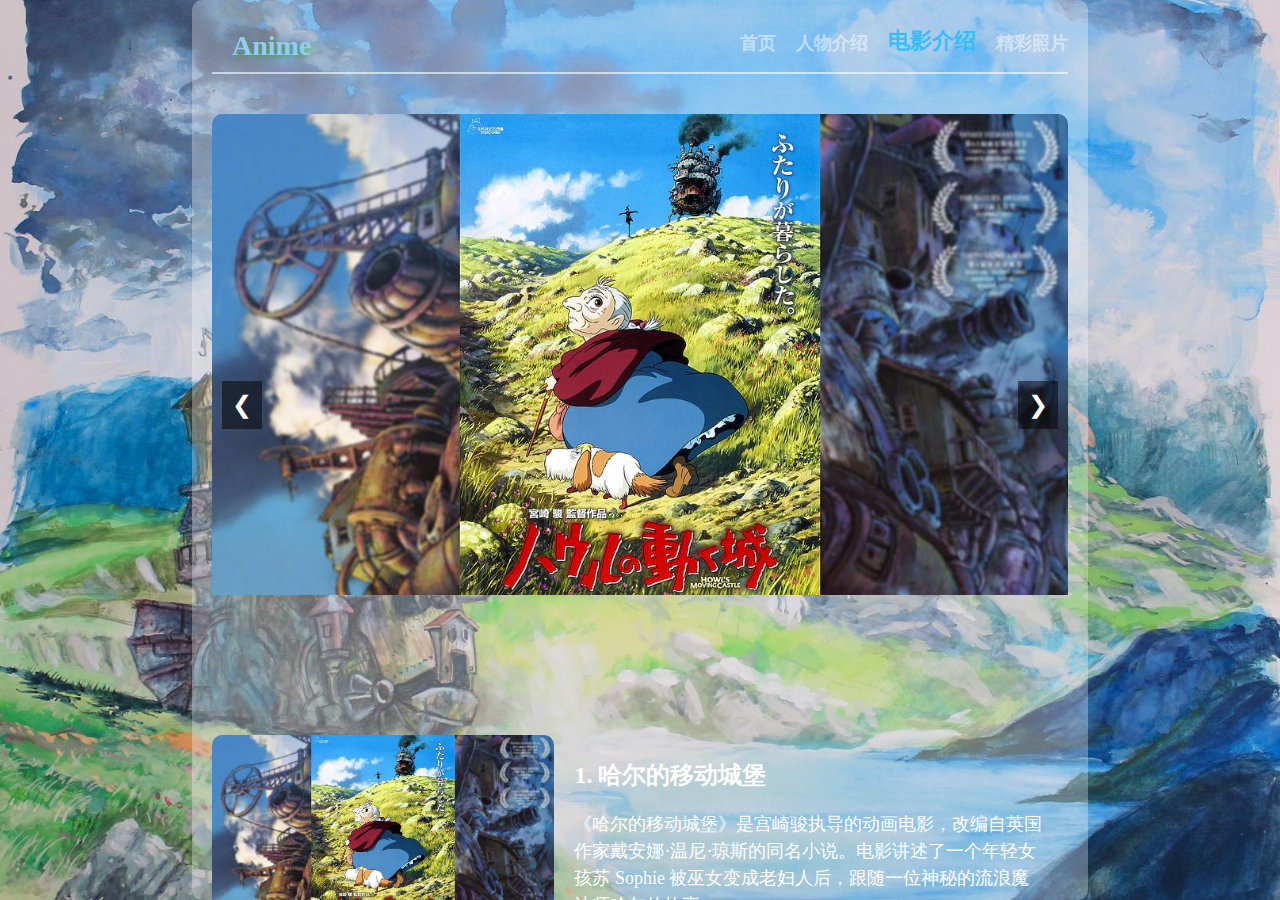
<file: movie.html>
<!DOCTYPE html>
<html lang="en">
  <head>
    <meta charset="UTF-8" />
    <meta name="viewport" content="width=device-width, initial-scale=1.0" />
    <title>电影介绍</title>
    <style>
      html,
      body {
        height: 100%;
        margin: 0;
        overflow: hidden;
      }

      body {
        background-image: url("./static/image/Background.jpg");
        background-size: cover;
        background-repeat: no-repeat;
        background-position: center center;
        background-attachment: fixed;
        margin: 0;
        padding: 0;
      }

      .box {
        width: 70%;
        height: 100vh;
        background-color: rgba(255, 255, 255, 0.3);
        border-radius: 10px;
        padding: 20px;
        box-sizing: border-box;
        position: absolute;
        left: 50%;
        transform: translateX(-50%);
        top: 0;
        overflow-y: auto;
      }

      ::-webkit-scrollbar {
        display: none;
      }

      body {
        overflow: hidden;
      }

      .menu-bar {
        display: flex;
        justify-content: space-between;
        align-items: center;
        padding: 10px 0;
        width: 100%;
        border-bottom: 2px solid rgba(255, 255, 255, 0.6);
      }

      .site-name {
        font-size: 28px;
        font-weight: bold;
        color: #97cdf6f8;
        margin-left: 20px;
        text-shadow: 2px 2px 4px rgba(27, 183, 42, 0.5);
      }

      .nav-links {
        display: flex;
        gap: 20px;
      }

      .nav-links a {
        text-decoration: none;
        color: white;
        font-size: 18px;
        font-weight: bold;
        transition: color 0.3s ease;
        opacity: 0.5;
      }

      .nav-links a.active {
        font-size: 22px;
        color: #33befa;
        transform: translateY(-5px);
        opacity: 1;
      }

      .carousel {
        height: 581px; /* 修改了高度为581px */
        width: 100%;
        overflow: hidden;
        position: relative;
        margin-top: 40px;
        border-radius: 10px;
      }

      .carousel-images {
        display: flex;
        transition: transform 1s ease-in-out;
      }

      .carousel-images img {
        width: 100%;
        height: 100%;
        object-fit: cover;
      }

      .carousel-button {
        position: absolute;
        top: 50%;
        transform: translateY(-50%);
        background-color: rgba(0, 0, 0, 0.5);
        color: white;
        font-size: 24px;
        border: none;
        padding: 10px;
        cursor: pointer;
      }

      .prev {
        left: 10px;
      }

      .next {
        right: 10px;
      }

      .movie-intro {
        display: flex;
        flex-direction: column;
        gap: 40px;
        margin-top: 40px;
      }

      .movie-item {
        display: flex;
        gap: 20px;
      }

      .movie-item:nth-child(odd) {
        flex-direction: row;
      }

      .movie-item:nth-child(even) {
        flex-direction: row-reverse;
      }

      .movie-item .movie-image-wrapper {
        position: relative;
        width: 40%;
      }

      .movie-item img {
        width: 100%;
        height: auto;
        object-fit: cover;
        border-radius: 10px;
      }

      .movie-item .text {
        width: 55%;
        color: white;
      }

      .movie-item h3 {
        font-size: 24px;
        font-weight: bold;
        margin-bottom: 20px;
      }

      .movie-item p {
        font-size: 18px;
        line-height: 1.5;
      }
    </style>
  </head>
  <body>
    <div class="box">
      <div class="menu-bar">
        <div class="site-name">Anime</div>
        <div class="nav-links">
          <a href="index.html" class="nav-item">首页</a>
          <a href="person.html" class="nav-item">人物介绍</a>
          <a href="#" class="nav-item active">电影介绍</a>
          <a href="picture.html" class="nav-item">精彩照片</a>
        </div>
      </div>

      <!-- 轮播图 -->
      <div class="carousel">
        <div class="carousel-images">
          <img src="./static/image/Hal.jpg" alt="哈尔的移动城堡" />
          <img src="./static/image/Cat.jpg" alt="龙猫" />
          <img src="./static/image/WindValley.jpg" alt="风之谷" />
          <img src="./static/image/Witch.jpg" alt="魔女宅急便" />
          <img src="./static/image/GhostPrincess.jpg" alt="幽灵公主" />
          <img src="./static/image/SpiritedAway.jpg" alt="千与千寻" />
          <img src="./static/image/SkyCity.jpg" alt="天空之城" />
          <img src="./static/image/Wind.jpg" alt="起风了" />
          <img src="./static/image/RedPig.jpg" alt="红猪" />
        </div>
        <button class="carousel-button prev" onclick="prevImage()">
          &#10094;
        </button>
        <button class="carousel-button next" onclick="nextImage()">
          &#10095;
        </button>
      </div>

      <div class="movie-intro">
        <!-- 电影1 -->
        <div class="movie-item">
          <div class="movie-image-wrapper">
            <a
              href="https://pan.baidu.com/s/1Y--ZzNjptOyvCPIQAt9wtA?pwd=APEX"
              target="_blank"
            >
              <img src="./static/image/Hal.jpg" alt="哈尔的移动城堡" />
            </a>
          </div>
          <div class="text">
            <h3>1. 哈尔的移动城堡</h3>
            <p>
              《哈尔的移动城堡》是宫崎骏执导的动画电影，改编自英国作家戴安娜·温尼·琼斯的同名小说。电影讲述了一个年轻女孩苏
              Sophie 被巫女变成老妇人后，跟随一位神秘的流浪魔法师哈尔的故事。
            </p>
          </div>
        </div>

        <!-- 电影2 -->
        <div class="movie-item">
          <div class="movie-image-wrapper">
            <a
              href="https://pan.baidu.com/s/1Y--ZzNjptOyvCPIQAt9wtA?pwd=APEX"
              target="_blank"
            >
              <img src="./static/image/Cat.jpg" alt="龙猫" />
            </a>
          </div>
          <div class="text">
            <h3>2. 龙猫</h3>
            <p>
              《龙猫》是宫崎骏执导的动画电影，讲述了两个小女孩和一个神秘生物龙猫的故事。影片以其温馨的故事和细腻的画面，成为日本动画的经典之作。
            </p>
          </div>
        </div>

        <!-- 电影3 -->
        <div class="movie-item">
          <div class="movie-image-wrapper">
            <a
              href="https://pan.baidu.com/s/1Y--ZzNjptOyvCPIQAt9wtA?pwd=APEX"
              target="_blank"
            >
              <img src="./static/image/WindValley.jpg" alt="风之谷" />
            </a>
          </div>
          <div class="text">
            <h3>3. 风之谷</h3>
            <p>
              《风之谷》是宫崎骏的第一部长篇动画电影，讲述了一个名为娜乌西卡的公主与虫子世界的故事。影片探索了环境保护和人类与自然的关系。
            </p>
          </div>
        </div>

        <!-- 电影4 -->
        <div class="movie-item">
          <div class="movie-image-wrapper">
            <a
              href="https://pan.baidu.com/s/1Y--ZzNjptOyvCPIQAt9wtA?pwd=APEX"
              target="_blank"
            >
              <img src="./static/image/Witch.jpg" alt="魔女宅急便" />
            </a>
          </div>
          <div class="text">
            <h3>4. 魔女宅急便</h3>
            <p>
              《魔女宅急便》是宫崎骏执导的动画电影，改编自角野荣子创作的同名小说。讲述了年轻的魔女琪琪离开家乡，在城市里独立生活并开设快递业务的故事。
            </p>
          </div>
        </div>

        <!-- 电影5 -->
        <div class="movie-item">
          <div class="movie-image-wrapper">
            <a
              href="https://pan.baidu.com/s/1Y--ZzNjptOyvCPIQAt9wtA?pwd=APEX"
              target="_blank"
            >
              <img src="./static/image/GhostPrincess.jpg" alt="幽灵公主" />
            </a>
          </div>
          <div class="text">
            <h3>5. 幽灵公主</h3>
            <p>
              《幽灵公主》是宫崎骏执导的奇幻动画电影，讲述了人类与自然的冲突以及主角阿席达卡与幽灵公主萨尔的故事。影片深刻探讨了人与自然之间的复杂关系。
            </p>
          </div>
        </div>

        <!-- 电影6 -->
        <div class="movie-item">
          <div class="movie-image-wrapper">
            <a
              href="https://pan.baidu.com/s/1Y--ZzNjptOyvCPIQAt9wtA?pwd=APEX"
              target="_blank"
            >
              <img src="./static/image/SpiritedAway.jpg" alt="千与千寻" />
            </a>
          </div>
          <div class="text">
            <h3>6. 千与千寻</h3>
            <p>
              《千与千寻》是宫崎骏执导的获奖动画电影，讲述了小女孩千寻在神秘世界中寻找父母的故事。电影探讨了成长、孤独和家庭的主题。
            </p>
          </div>
        </div>

        <!-- 电影7 -->
        <div class="movie-item">
          <div class="movie-image-wrapper">
            <a
              href="https://pan.baidu.com/s/1Y--ZzNjptOyvCPIQAt9wtA?pwd=APEX"
              target="_blank"
            >
              <img src="./static/image/Hal.jpg" alt="哈尔的移动城堡" />
            </a>
          </div>
          <div class="text">
            <h3>7. 哈尔的移动城堡</h3>
            <p>
              《哈尔的移动城堡》是宫崎骏执导的动画电影，改编自英国作家戴安娜·温尼·琼斯的同名小说。电影讲述了一个年轻女孩苏
              Sophie 被巫女变成老妇人后，跟随一位神秘的流浪魔法师哈尔的故事。
            </p>
          </div>
        </div>

        <!-- 电影8 -->
        <div class="movie-item">
          <div class="movie-image-wrapper">
            <a
              href="https://pan.baidu.com/s/1Y--ZzNjptOyvCPIQAt9wtA?pwd=APEX"
              target="_blank"
            >
              <img src="./static/image/Wind.jpg" alt="起风了" />
            </a>
          </div>
          <div class="text">
            <h3>8. 起风了</h3>
            <p>
              《起风了》是宫崎骏执导的动画电影，讲述了日本飞行器设计师堀越二郎的故事。影片融合了爱情与梦想，以及对技术的热爱。
            </p>
          </div>
        </div>

        <!-- 电影9 -->
        <div class="movie-item">
          <div class="movie-image-wrapper">
            <a
              href="https://pan.baidu.com/s/1Y--ZzNjptOyvCPIQAt9wtA?pwd=APEX"
              target="_blank"
            >
              <img src="./static/image/RedPig.jpg" alt="红猪" />
            </a>
          </div>
          <div class="text">
            <h3>9. 红猪</h3>
            <p>
              《红猪》是宫崎骏创作的动画作品，该片背景设定在二十世纪二十年代的意大利，讲述了被自己诅咒而变成猪的波鲁克打击空中劫匪，保护身边人的故事。
            </p>
          </div>
        </div>
      </div>
    </div>

    <script>
      let currentIndex = 0;
      const images = document.querySelectorAll(".carousel-images img");
      const totalImages = images.length;

      // 自动切换图片（每3秒切换一次）
      setInterval(nextImage, 3000);

      function nextImage() {
        if (currentIndex < totalImages - 1) {
          currentIndex++;
        } else {
          currentIndex = 0;
        }
        updateCarousel();
      }

      function prevImage() {
        if (currentIndex > 0) {
          currentIndex--;
        } else {
          currentIndex = totalImages - 1;
        }
        updateCarousel();
      }

      function updateCarousel() {
        const carouselImages = document.querySelector(".carousel-images");
        carouselImages.style.transform = `translateX(-${currentIndex * 100}%)`;
      }
    </script>
  </body>
</html>
</file>
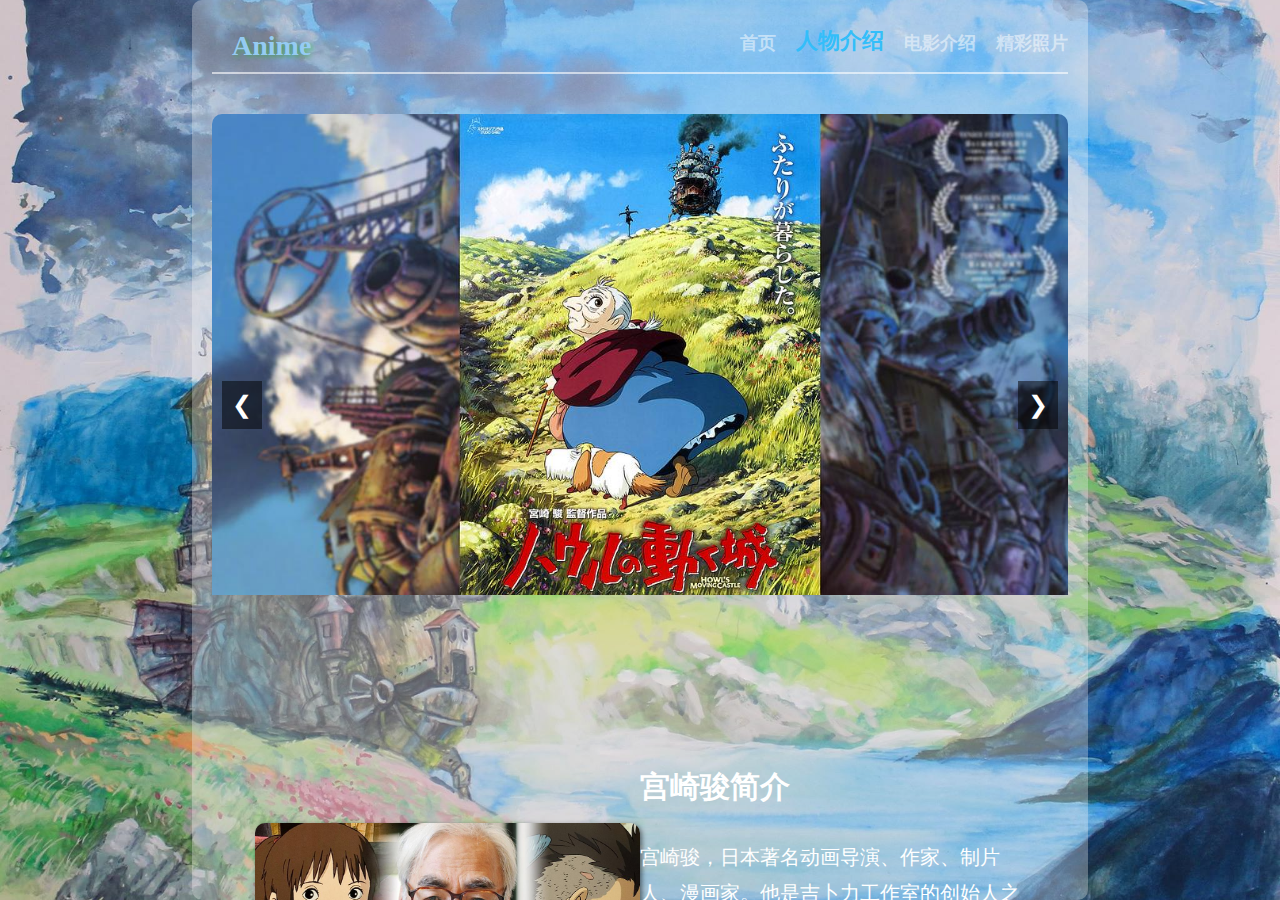
<file: person.html>
<!DOCTYPE html>
<html lang="en">
  <head>
    <meta charset="UTF-8" />
    <meta name="viewport" content="width=device-width, initial-scale=1.0" />
    <title>人物介绍</title>
    <style>
      html,
      body {
        height: 100%;
        margin: 0;
        overflow: hidden; /* 禁止全局滚动 */
      }

      body {
        background-image: url("./static/image/Background.jpg");
        background-size: cover;
        background-repeat: no-repeat;
        background-position: center center;
        background-attachment: fixed;
        margin: 0;
        padding: 0;
        height: 100%;
      }

      .box {
        width: 70%;
        height: 100vh;
        background-color: rgba(255, 255, 255, 0.3);
        border-radius: 10px;
        padding: 20px;
        box-sizing: border-box;
        position: absolute;
        left: 50%;
        transform: translateX(-50%);
        top: 0;
        overflow-y: auto;
      }

      ::-webkit-scrollbar {
        display: none;
      }

      .menu-bar {
        display: flex;
        justify-content: space-between;
        align-items: center;
        padding: 10px 0;
        width: 100%;
        border-bottom: 2px solid rgba(255, 255, 255, 0.6);
      }

      .site-name {
        font-size: 28px;
        font-weight: bold;
        color: #97cdf6f8;
        margin-left: 20px;
        text-shadow: 2px 2px 4px rgba(27, 183, 42, 0.5);
      }

      .nav-links {
        display: flex;
        gap: 20px;
      }

      .nav-links a {
        text-decoration: none;
        color: white;
        font-size: 18px;
        font-weight: bold;
        transition: color 0.3s ease;
        opacity: 0.5;
      }

      .nav-links a.active {
        font-size: 22px;
        color: #33befa;
        transform: translateY(-5px);
        opacity: 1;
      }

      /* 轮播图样式 */
      .carousel {
        width: 100%;
        height: 581px;
        overflow: hidden;
        position: relative;
        margin-top: 40px;
        border-radius: 10px;
      }

      .carousel-images {
        display: flex;
        transition: transform 1s ease-in-out;
      }

      .carousel-images img {
        width: 100%;
        height: 100%;
        object-fit: cover;
      }

      .carousel-button {
        position: absolute;
        top: 50%;
        transform: translateY(-50%);
        background-color: rgba(0, 0, 0, 0.5);
        color: white;
        font-size: 24px;
        border: none;
        padding: 10px;
        cursor: pointer;
      }

      .prev {
        left: 10px;
      }

      .next {
        right: 10px;
      }

      .person-intro {
        display: flex;
        justify-content: center;
        align-items: center;
        margin-top: 40px;
      }

      .person-intro a {
        display: inline-block;
        width: 45%;
      }

      .person-intro img {
        width: 100%;
        max-width: 400px;
        height: auto;
        border-radius: 10px;
        box-shadow: 2px 2px 5px rgba(0, 0, 0, 0.5);
        object-fit: cover;
      }

      .person-intro .text {
        width: 45%;
        color: white;
        font-size: 20px;
        line-height: 1.8;
      }

      /* 底部tips样式 */
      .tips {
        margin-top: auto;
        text-align: center;
        font-size: 16px;
        color: white;
        opacity: 0.7;
        padding-top: 20px;
        font-style: italic;
      }
    </style>
  </head>
  <body>
    <div class="box">
      <div class="menu-bar">
        <div class="site-name">Anime</div>
        <div class="nav-links">
          <a href="index.html" class="nav-item">首页</a>
          <a href="person.html" class="nav-item active">人物介绍</a>
          <a href="movie.html" class="nav-item">电影介绍</a>
          <a href="picture.html" class="nav-item">精彩照片</a>
        </div>
      </div>

      <!-- 轮播图部分 -->
      <div class="carousel">
        <div class="carousel-images">
          <img src="./static/image/Hal.jpg" alt="哈尔的移动城堡" />
          <img src="./static/image/Cat.jpg" alt="龙猫" />
          <img src="./static/image/WindValley.jpg" alt="风之谷" />
          <img src="./static/image/Witch.jpg" alt="魔女宅急便" />
          <img src="./static/image/GhostPrincess.jpg" alt="幽灵公主" />
          <img src="./static/image/SpiritedAway.jpg" alt="千与千寻" />
          <img src="./static/image/SkyCity.jpg" alt="天空之城" />
          <img src="./static/image/Wind.jpg" alt="起风了" />
          <img src="./static/image/RedPig.jpg" alt="红猪" />
        </div>
        <button class="carousel-button prev" onclick="prevImage()">
          &#10094;
        </button>
        <button class="carousel-button next" onclick="nextImage()">
          &#10095;
        </button>
      </div>

      <div class="person-intro">
        <a
          href="https://baike.baidu.com/link?url=aDWbF-4pk6KJAFfPHW_zJftUhCMwfEWypEy9bjEc0PbmOxo298f0gyyqY0tHO0bp8QLKxtixBtSn6S_BVxm3cFfEO4OQzGucxLAw3Wed2cS"
          target="_blank"
        >
          <img src="./static/image/miyazaki.jpg" alt="宫崎骏" />
        </a>

        <div class="text">
          <h2>宫崎骏简介</h2>
          <p>
            宫崎骏，日本著名动画导演、作家、制片人、漫画家。他是吉卜力工作室的创始人之一，并参与制作了许多深具影响力的动画电影。
          </p>
          <p>
            他是动画界的传奇人物，作品涵盖了魔法、奇幻等多个元素，具有很高的艺术价值和深远的文化影响。
          </p>
        </div>
      </div>

      <!-- 新增的tips部分 -->
      <div class="tips">© 2024 宫崎骏电影网站. All Rights Reserved.</div>
    </div>

    <script>
      const navItems = document.querySelectorAll(".nav-item");
      navItems[1].classList.add("active");

      navItems.forEach((item) => {
        item.addEventListener("click", function () {
          navItems.forEach((i) => i.classList.remove("active"));
          item.classList.add("active");
        });
      });

      // 轮播图逻辑
      let currentIndex = 0;
      const images = document.querySelectorAll(".carousel-images img");
      const carouselImages = document.querySelector(".carousel-images");

      // 自动切换图片（每3秒切换一次）
      setInterval(nextImage, 3000);

      function nextImage() {
        if (currentIndex < images.length - 1) {
          currentIndex++;
        } else {
          currentIndex = 0;
        }
        updateCarousel();
      }

      function prevImage() {
        if (currentIndex > 0) {
          currentIndex--;
        } else {
          currentIndex = images.length - 1;
        }
        updateCarousel();
      }

      function updateCarousel() {
        carouselImages.style.transform = `translateX(-${currentIndex * 100}%)`;
      }
    </script>
  </body>
</html>
</file>
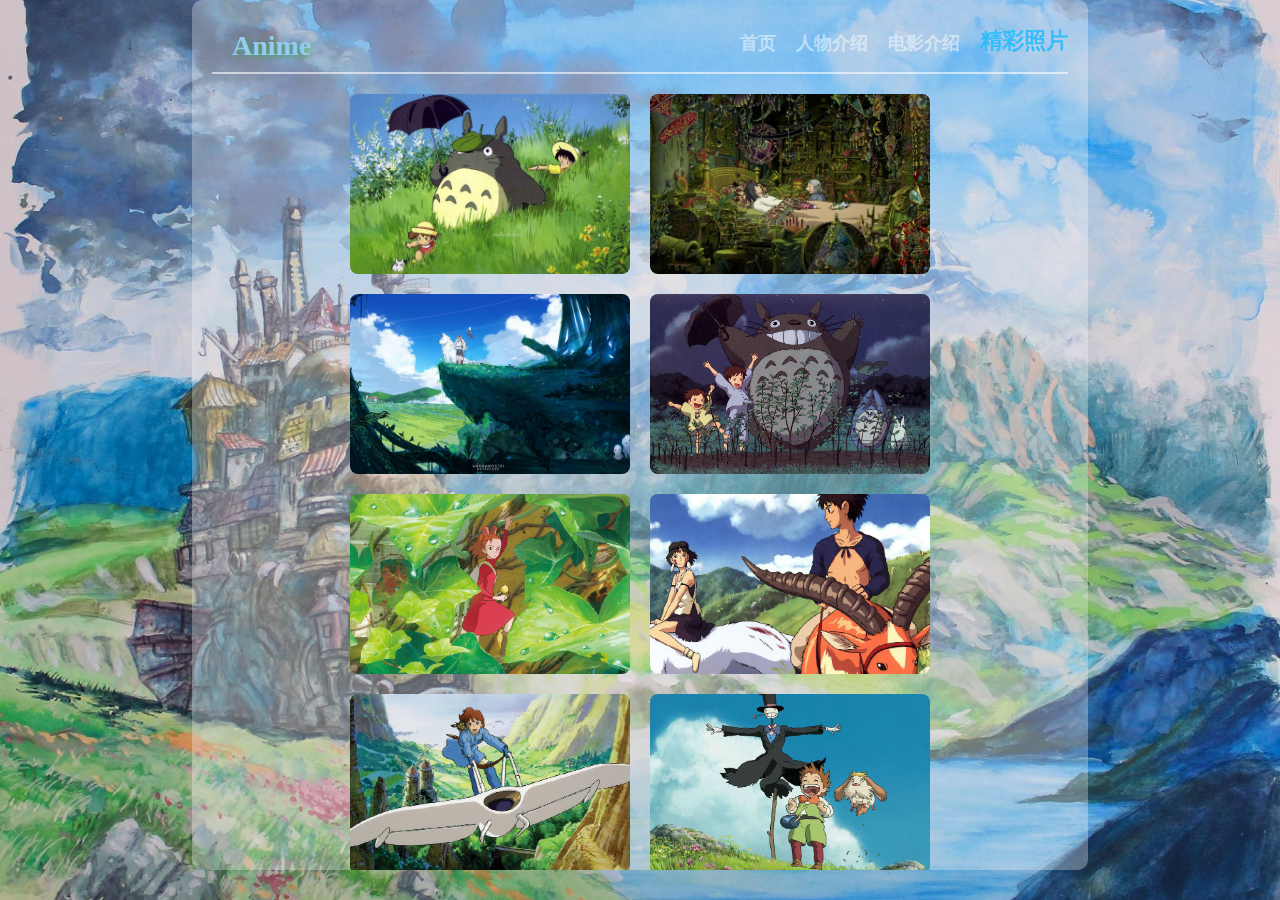
<file: picture.html>
<!DOCTYPE html>
<html lang="en">
  <head>
    <meta charset="UTF-8" />
    <meta name="viewport" content="width=device-width, initial-scale=1.0" />
    <title>精彩照片</title>
    <style>
      html {
        height: 100%;
        width: 100%;
        overflow: hidden;
      }
      body {
        height: 100%;
        margin: 0;
        -ms-overflow-style: none; /* For Internet Explorer 10+ */
        scrollbar-width: none; /* For Firefox */
        background-image: url("./static/image/Background.jpg");
        background-size: cover;
        background-repeat: no-repeat;
        background-position: center center;
        background-attachment: fixed;
        margin: 0;
        padding: 0;
        overflow: hidden; /* 使整个页面不能滚动 */
      }

      .box {
        width: 70%;
        background-color: rgba(255, 255, 255, 0.3);
        border-radius: 10px;
        padding: 20px;
        box-sizing: border-box;
        position: absolute;
        left: 50%;
        transform: translateX(-50%);
        top: 0;
        height: calc(100vh - 30px);
        overflow-y: auto; /* 让内容区域可滚动，而不显示滚动条 */
        display: flex;
        flex-direction: column;
      }

      .box::-webkit-scrollbar {
        display: none; /* 隐藏滚动条 */
      }

      .menu-bar {
        display: flex;
        justify-content: space-between;
        align-items: center;
        padding: 10px 0;
        width: 100%;
        border-bottom: 2px solid rgba(255, 255, 255, 0.6);
      }

      .site-name {
        font-size: 28px;
        font-weight: bold;
        color: #97cdf6f8;
        margin-left: 20px;
        text-shadow: 2px 2px 4px rgba(27, 183, 42, 0.5);
      }

      .nav-links {
        display: flex;
        gap: 20px;
      }

      .nav-links a {
        text-decoration: none;
        color: white;
        font-size: 18px;
        font-weight: bold;
        transition: color 0.3s ease;
        opacity: 0.5;
      }

      .nav-links a.active {
        font-size: 22px;
        color: #33befa;
        transform: translateY(-5px);
        opacity: 1;
      }

      .photos {
        display: flex;
        flex-wrap: wrap;
        gap: 20px;
        justify-content: center;
        margin-top: 20px;
      }

      .photo {
        width: 280px;
        height: 180px;
        background-color: rgba(255, 255, 255, 0.5);
        border-radius: 8px;
        overflow: hidden;
      }

      .photo img {
        width: 100%;
        height: 100%;
        object-fit: cover;
      }

      /* 添加友情链接的样式 */
      .footer-links {
        margin-top: auto; /* 将友情链接部分推到底部 */
        text-align: center;
        margin-top: 30px; /* 增加一些间距 */
      }

      .footer-links a {
        color: #00ffb3d3;
        font-size: 16px;
        text-decoration: none;
        opacity: 0.8;
        transition: opacity 0.3s ease;
        font-weight: 1000;
      }

      .footer-links a:hover {
        opacity: 0.7;
      }
    </style>
  </head>
  <body>
    <div class="box">
      <div class="menu-bar">
        <div class="site-name">Anime</div>
        <div class="nav-links">
          <a href="index.html" class="nav-item">首页</a>
          <a href="person.html" class="nav-item">人物介绍</a>
          <a href="movie.html" class="nav-item">电影介绍</a>
          <a href="photos.html" class="nav-item active">精彩照片</a>
        </div>
      </div>

      <div class="photos">
        <div class="photo">
          <img src="./static/image/1.jpg" alt="龙猫" />
        </div>
        <div class="photo">
          <img src="./static/image/3.jpg" alt="哈尔" />
        </div>
        <div class="photo">
          <img src="./static/image/5.jpg" alt="幽灵公主" />
        </div>
        <div class="photo">
          <img src="./static/image/6.jpg" alt="龙猫" />
        </div>
        <div class="photo">
          <img src="./static/image/7.jpg" alt="借东西的小人" />
        </div>
        <div class="photo">
          <img src="./static/image/8.jpg" alt="幽灵公主" />
        </div>
        <div class="photo">
          <img src="./static/image/9.jpg" alt="风之谷" />
        </div>
        <div class="photo">
          <img src="./static/image/10.jpg" alt="哈尔" />
        </div>
        <div class="photo">
          <img src="./static/image/12.jpg" alt="魔女宅急便" />
        </div>
        <div class="photo">
          <img src="./static/image/2.jpg" alt="魔女宅急便" />
        </div>
        <div class="photo">
          <img src="./static/image/4.jpg" alt="魔女宅急便" />
        </div>
        <div class="photo">
          <img src="./static/image/11.jpg" alt="哈尔的移动城堡" />
        </div>
      </div>

      <!-- 友情链接部分 -->
      <div class="footer-links">
        <a href="https://www.bilibili.com/" target="_blank"
          >更多优质图片资源请自行前往：哔哩哔哩</a
        >
      </div>
    </div>
  </body>
</html>
</file>
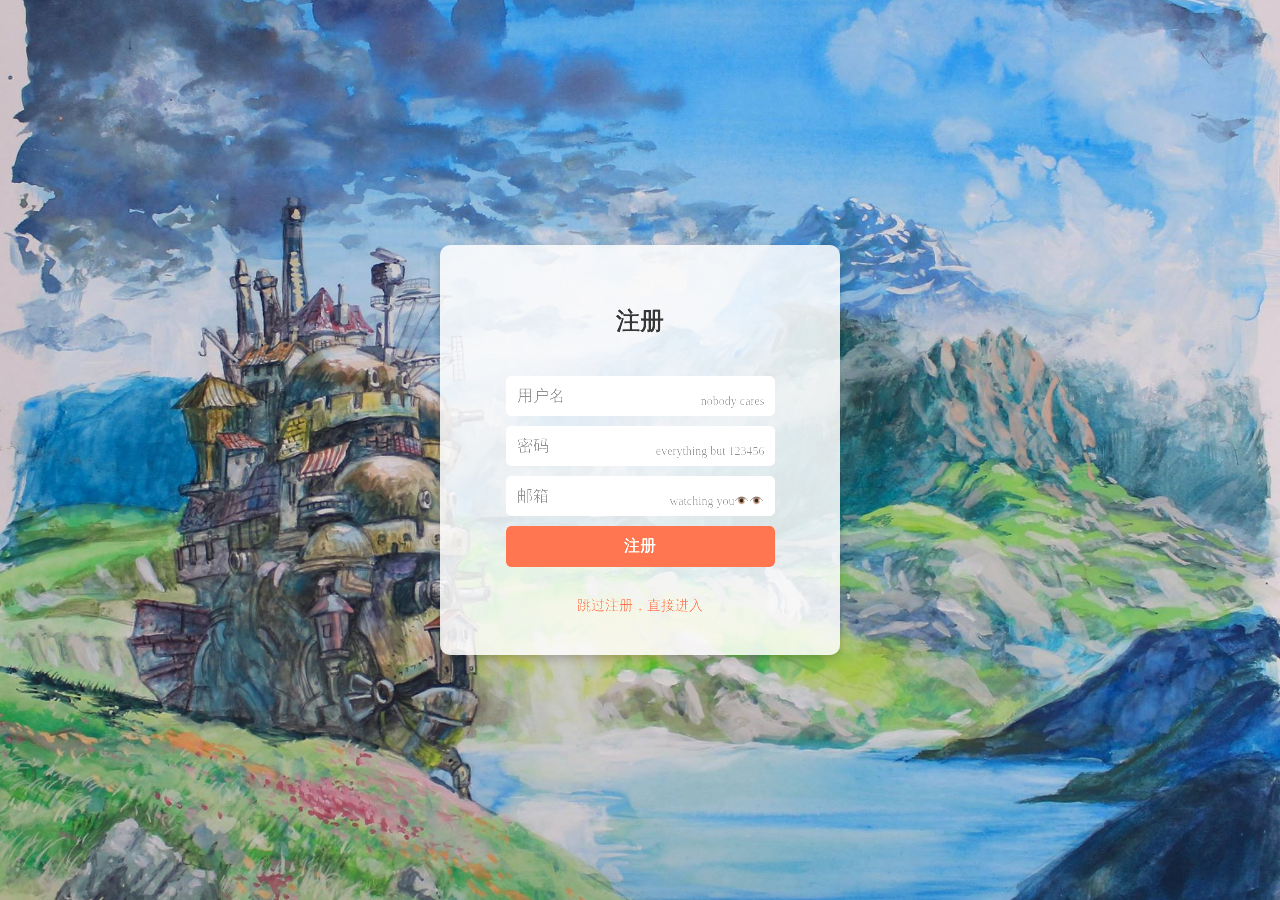
<file: register.html>
<!DOCTYPE html>
<html lang="en">
  <head>
    <meta charset="UTF-8" />
    <meta name="viewport" content="width=device-width, initial-scale=1.0" />
    <title>注册</title>
    <style>
      html,
      body {
        height: 100%;
        margin: 0;
        overflow: hidden;
      }

      body {
        background-image: url("./static/image/Background.jpg");
        background-size: cover;
        background-repeat: no-repeat;
        background-position: center center;
        background-attachment: fixed;
        margin: 0;
        padding: 0;
        display: flex;
        justify-content: center;
        align-items: center;
        filter: brightness(1.2) contrast(1.1); /* 调整亮度和对比度，使背景更突出 */
      }

      /* 注册框样式 */
      .register-box {
        width: 400px;
        background-color: rgba(
          255,
          255,
          255,
          0.85
        ); /* 增强透明度，背景更明亮 */
        padding: 40px;
        border-radius: 10px;
        box-shadow: 0 4px 8px rgba(0, 0, 0, 0.2);
        display: flex;
        flex-direction: column;
        gap: 20px;
        align-items: center;
        box-sizing: border-box; /* 确保所有元素都计算在内 */
      }

      .register-box h2 {
        font-size: 24px;
        font-weight: bold;
        color: #333;
      }

      /* 输入框容器 */
      .input-container {
        position: relative;
        width: 100%;
      }

      /* 输入框样式 */
      .register-box input {
        width: 100%;
        padding: 10px;
        padding-right: 50px; /* 给右侧留出空间容纳提示文字 */
        margin-bottom: 10px;
        border-radius: 5px;
        border: 1px solid #ccc;
        font-size: 16px;
        box-sizing: border-box; /* 确保输入框计算包括内边距和边框 */
      }

      /* 右侧提示文字样式 */
      .input-hint {
        position: absolute;
        right: 10px; /* 在右侧位置 */
        top: 50%;
        transform: translateY(-50%); /* 垂直居中 */
        font-size: 12px;
        color: #777;
        pointer-events: none; /* 禁止点击，避免干扰输入 */
      }

      .register-box button {
        width: 100%;
        padding: 10px;
        border: none;
        border-radius: 5px;
        background-color: #ff6347;
        color: white;
        font-size: 16px;
        cursor: pointer;
        transition: background-color 0.3s ease;
        box-sizing: border-box; /* 让宽度计算包括内边距和边框 */
      }

      .register-box button:hover {
        background-color: #e5533b;
      }

      .register-box a {
        text-decoration: none;
        color: #ff6347;
        font-size: 14px;
        margin-top: 10px;
      }

      .register-box a:hover {
        color: #e5533b;
      }

      /* 修改后的跳过注册链接 */
      .skip-register {
        text-decoration: none;
        color: #777;
        font-size: 14px;
        margin-top: 10px;
        text-align: center;
      }

      .skip-register:hover {
        color: #e5533b;
      }
    </style>
  </head>
  <body>
    <div class="register-box">
      <h2>注册</h2>
      <form action="index.html" method="POST">
        <div class="input-container">
          <input
            type="text"
            name="username"
            placeholder="用户名"
            required
            id="username"
          />
          <span class="input-hint">nobody cares</span>
        </div>
        <div class="input-container">
          <input
            type="password"
            name="password"
            placeholder="密码"
            required
            id="password"
          />
          <span class="input-hint">everything but 123456</span>
        </div>
        <div class="input-container">
          <input
            type="email"
            name="email"
            placeholder="邮箱"
            required
            id="email"
          />
          <span class="input-hint">watching you👁️👁️</span>
        </div>
        <button type="submit">注册</button>
      </form>
      <a class="skip-register" href="index.html">跳过注册，直接进入</a>
    </div>

    <script>
      // 获取所有的输入框和提示文字
      const inputs = document.querySelectorAll(".register-box input");
      inputs.forEach((input) => {
        const hint = input.nextElementSibling; // 获取对应的提示文字
        // 监听输入框的input事件
        input.addEventListener("input", () => {
          if (input.value) {
            hint.style.display = "none"; // 如果有内容则隐藏提示文字
          } else {
            hint.style.display = "block"; // 如果没有内容则显示提示文字
          }
        });

        // 页面加载时检查输入框内容
        if (input.value) {
          hint.style.display = "none"; // 如果输入框已经有内容则隐藏提示
        }
      });
    </script>
  </body>
</html>
</file>
